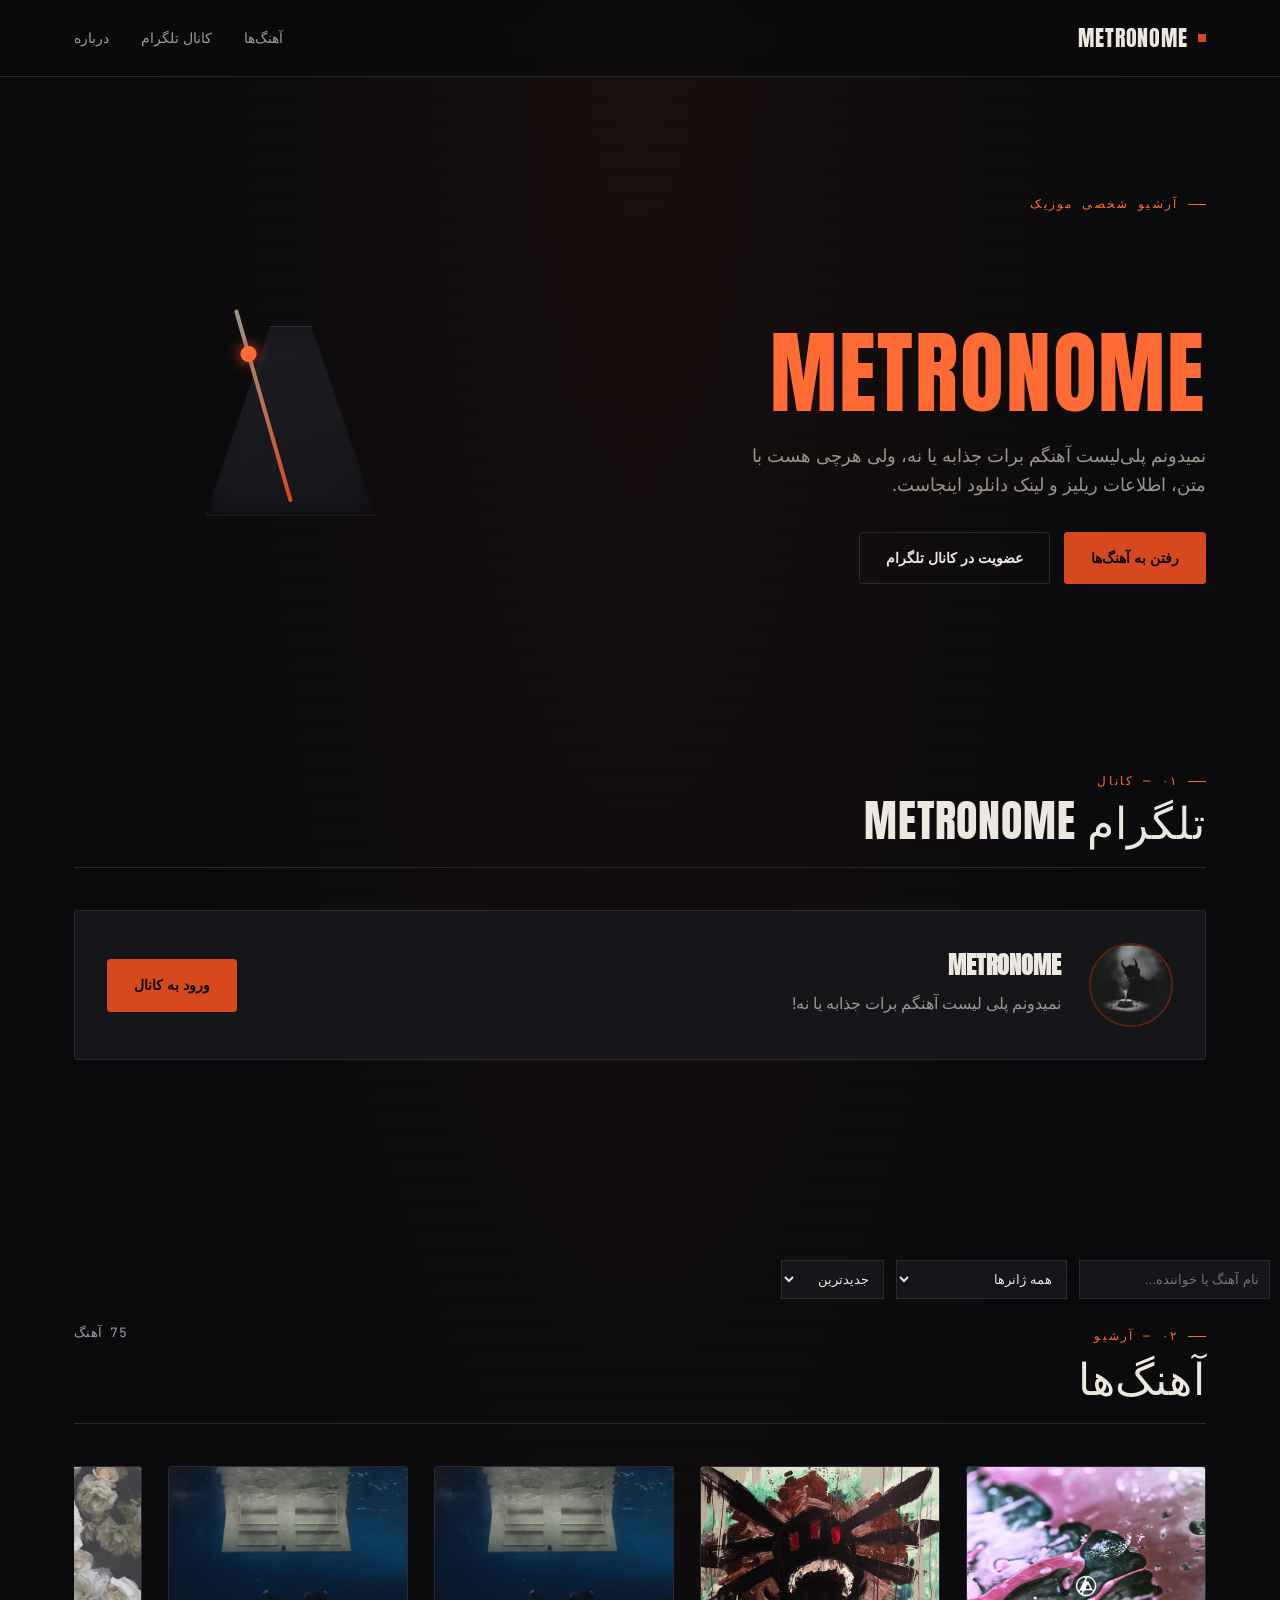
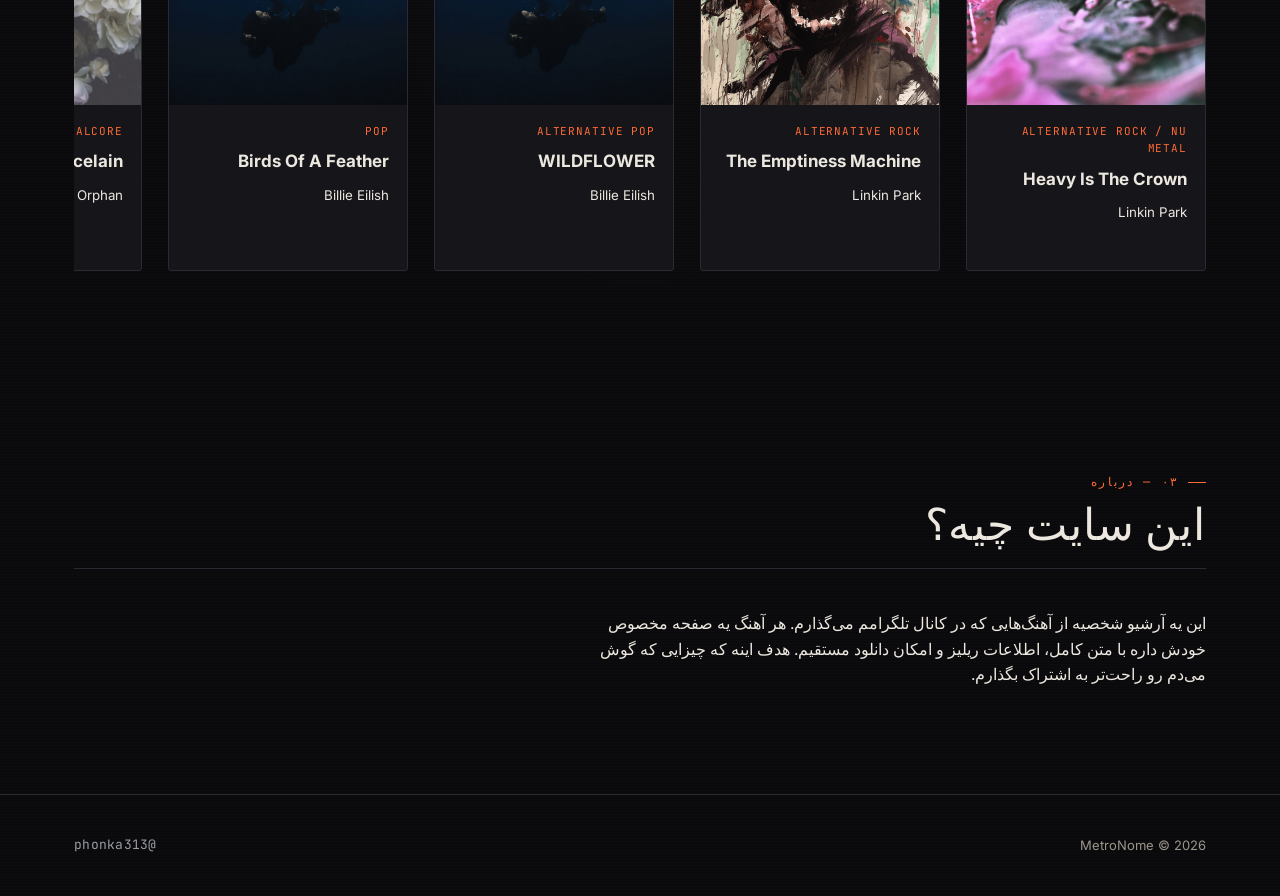
<file: index.html>
<!DOCTYPE html>
<html lang="fa" dir="rtl">
<head>
<meta charset="UTF-8">
<meta name="viewport" content="width=device-width, initial-scale=1.0">
<title>MetroNome — آرشیو موزیک شخصی</title>
<meta name="description" content="آرشیو شخصی آهنگ‌هایی که گوش می‌دم، با متن، اطلاعات ریلیز و امکان دانلود.">
<link rel="stylesheet" href="css/style.css?v=1.0.2">
<link rel="icon" href="uploads/covers/channel.jpg">
<meta property="og:title" content="MetroNome">
<meta property="og:description" content="Music Archive">
<meta property="og:image" content="uploads/covers/og.jpg">
</head>
<body>

<header class="site-header">
  <div class="wrap">
    <a href="index.html" class="logo"><span class="tick"></span> MetroNome</a>
    <nav class="nav-links">
      <a href="#songs">آهنگ‌ها</a>
      <a href="#channel">کانال تلگرام</a>
      <a href="#about">درباره</a>
    </nav>
  </div>
</header>

<section class="hero">
  <div class="wrap hero-grid">
    <div>
      <span class="eyebrow">آرشیو شخصی موزیک</span>
      <h1 class="h-display"><br><em>metronome</em></h1>
      <p class="lede">نمیدونم پلی‌لیست آهنگم برات جذابه یا نه، ولی هرچی هست با متن، اطلاعات ریلیز و لینک دانلود اینجاست.</p>
      <div class="btn-row">
        <a href="#songs" class="btn btn-primary">رفتن به آهنگ‌ها</a>
        <a href="https://t.me/phonka313" target="_blank" rel="noopener" class="btn btn-ghost">عضویت در کانال تلگرام</a>
      </div>
    </div>
    <div class="metronome" aria-hidden="true">
      <div class="metronome-body"></div>
      <div class="metronome-arm"></div>
    </div>
  </div>



</section>

<section id="channel">
  <div class="wrap">
    
<div class="section-head">
      <div>
        <span class="eyebrow">۰۱ — کانال</span>
        <h2 class="h-display">تلگرام MetroNome</h2>
      </div>
    </div>
    <div class="channel-card">
  <img src="uploads/covers/channel.jpg" alt="MetroNome Channel" class="channel-avatar">
  <div class="channel-info">
    <h3>MetroNome</h3>
    <p>نمیدونم پلی لیست آهنگم برات جذابه یا نه!</p>
    
  </div>
  <a href="https://t.me/YourChannel" target="_blank" class="btn btn-primary">ورود به کانال</a>
</div>
  </div>
</section>

<section id="songs">
  <div class="search-sort-bar">
  <input id="search" placeholder="نام آهنگ یا خواننده...">

  <select id="genreFilter">
    <option value="">همه ژانرها</option>
  </select>

  <select id="sortSongs">
    <option value="new">جدیدترین</option>
    <option value="old">قدیمی‌ترین</option>
    <option value="az">A-Z</option>
  </select>
</div>
  <div class="wrap">
    <div class="section-head">
      <div>
        <span class="eyebrow">۰۲ — آرشیو</span>
        <h2 class="h-display">آهنگ‌ها</h2>
      </div>
      <span class="mono-readout" id="song-count"></span>
    </div>
    <div class="song-grid" id="song-grid">
      <div class="mono-readout">در حال بارگذاری آهنگ‌ها...</div>
    </div>
  </div>
</section>

<section id="about">
  <div class="wrap">
    <div class="section-head">
      <div>
        <span class="eyebrow">۰۳ — درباره</span>
        <h2 class="h-display">این سایت چیه؟</h2>
      </div>
    </div>
    <p class="lede" style="max-width:640px">
      این یه آرشیو شخصیه از آهنگ‌هایی که در کانال تلگرامم می‌گذارم. هر آهنگ یه صفحه مخصوص خودش داره با متن کامل،
      اطلاعات ریلیز و امکان دانلود مستقیم. هدف اینه که چیزایی که گوش می‌دم رو راحت‌تر به اشتراک بگذارم.
    </p>
  </div>
</section>

<footer class="site-footer">
  <div class="wrap">
    <span>MetroNome © <span id="year"></span></span>
    <span class="mono-readout"><a href="https://t.me/phonka313" target="_blank" rel="noopener">@phonka313</a></span>
  </div>
</footer>

<script src="js/main.js?v=1.0.2"></script>
</body>
</html>
</file>
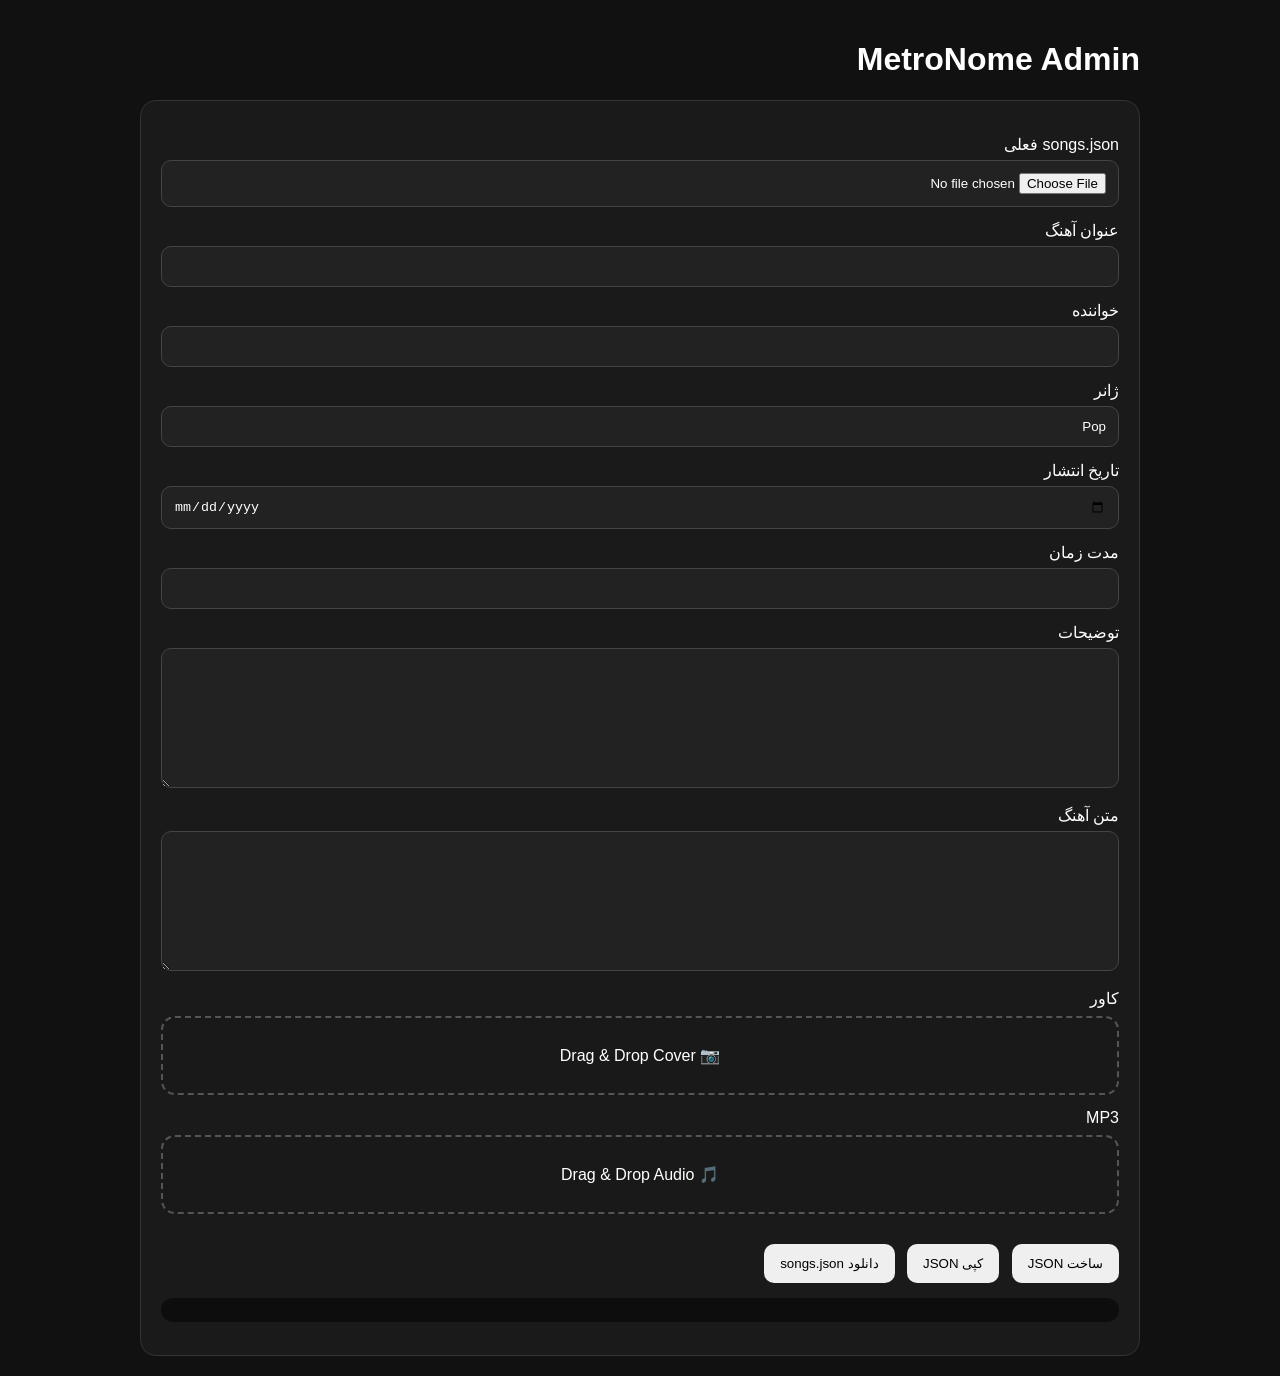
<file: admin.html>
<!DOCTYPE html>
<html lang="fa" dir="rtl">
<head>
<meta charset="UTF-8">
<meta name="viewport" content="width=device-width,initial-scale=1">
<title>MetroNome Admin</title>
<style>
body{background:#111;color:#fff;font-family:tahoma,sans-serif;max-width:1000px;margin:auto;padding:20px}
.card{background:#1a1a1a;border:1px solid #333;border-radius:16px;padding:20px}
input,textarea{width:100%;box-sizing:border-box;background:#222;color:#fff;border:1px solid #444;border-radius:10px;padding:12px;margin-top:6px}
label{display:block;margin-top:14px}
textarea{min-height:140px}
button{padding:12px 16px;margin-top:12px;margin-left:8px;border:none;border-radius:10px;cursor:pointer}
.drop-zone{border:2px dashed #555;border-radius:14px;padding:28px;text-align:center;background:#191919;margin-top:8px;cursor:pointer}
.preview{max-width:220px;border-radius:12px;margin-top:10px;display:none}
#output{background:#0d0d0d;padding:12px;border-radius:12px;white-space:pre-wrap;direction:ltr;text-align:left;margin-top:15px}
</style>
</head>
<body>
<h1>MetroNome Admin</h1>
<div class="card">
<label>songs.json فعلی</label><input type="file" id="songsFile" accept=".json">
<label>عنوان آهنگ</label><input id="title">
<label>خواننده</label><input id="artist">
<label>ژانر</label><input id="genre" value="Pop">
<label>تاریخ انتشار</label><input type="date" id="releaseDate">
<label>مدت زمان</label><input id="duration">
<label>توضیحات</label><textarea id="description"></textarea>
<label>متن آهنگ</label><textarea id="lyrics"></textarea>
<label>کاور</label><div id="coverDrop" class="drop-zone">📷 Drag & Drop Cover</div><input hidden type="file" id="cover" accept="image/*"><img id="coverPreview" class="preview">
<label>MP3</label><div id="audioDrop" class="drop-zone">🎵 Drag & Drop Audio</div><input hidden type="file" id="audio" accept="audio/*">
<br>
<button onclick="generateSong()">ساخت JSON</button>
<button onclick="copyJson()">کپی JSON</button>
<button onclick="downloadSongsJson()">دانلود songs.json</button>
<pre id="output"></pre>
</div>
<script>
let generatedSong=null;
function slugify(t){return t.toLowerCase().replace(/[^\w\s-]/g,'').replace(/\s+/g,'-')}
function generateSong(){
const title=titleEl.value.trim(),artist=artistEl.value.trim();
const slug=slugify(artist+'-'+title);
const cover=coverInput.files[0],audio=audioInput.files[0];
generatedSong={slug,title,artist,genre:genreEl.value,releaseDate:releaseDateEl.value,duration:durationEl.value,cover:cover?`uploads/covers/${slug}.${cover.name.split('.').pop()}`:'',audio:audio?`uploads/audio/${slug}.${audio.name.split('.').pop()}`:'',lyrics:lyricsEl.value,description:descriptionEl.value};
output.textContent=JSON.stringify(generatedSong,null,2);}
function copyJson(){if(!generatedSong)return;navigator.clipboard.writeText(JSON.stringify(generatedSong,null,2));alert('Copied');}
function downloadSongsJson(){if(!generatedSong)return;const f=songsFile.files[0];if(!f)return alert('songs.json?');const r=new FileReader();r.onload=e=>{let s=JSON.parse(e.target.result);s.push(generatedSong);const b=new Blob([JSON.stringify(s,null,2)],{type:'application/json'});const a=document.createElement('a');a.href=URL.createObjectURL(b);a.download='songs.json';a.click();};r.readAsText(f);}
const titleEl=title,artistEl=artist,genreEl=genre,releaseDateEl=releaseDate,durationEl=duration,lyricsEl=lyrics,descriptionEl=description,output=document.getElementById('output');
const coverInput=document.getElementById('cover'),audioInput=document.getElementById('audio');
const coverDrop=document.getElementById('coverDrop'),audioDrop=document.getElementById('audioDrop'),coverPreview=document.getElementById('coverPreview');
coverDrop.onclick=()=>coverInput.click();audioDrop.onclick=()=>audioInput.click();
coverDrop.ondragover=audioDrop.ondragover=e=>{e.preventDefault();}
coverDrop.ondrop=e=>{e.preventDefault();coverInput.files=e.dataTransfer.files;let f=e.dataTransfer.files[0];if(f){coverDrop.innerHTML='✅ '+f.name;coverPreview.src=URL.createObjectURL(f);coverPreview.style.display='block';}}
audioDrop.ondrop=e=>{e.preventDefault();audioInput.files=e.dataTransfer.files;let f=e.dataTransfer.files[0];if(f)audioDrop.innerHTML='🎵 '+f.name;}
</script></body></html>
</file>
<file: css/style.css>
/* ===================================================================
   METRONOME — dark / metal / industrial theme
   Tokens:
   bg #0a0a0c · surface #15151a · surface-2 #1c1c22
   steel #4b4e57 · steel-light #9a9da5
   ember #d6491f · ember-dim #7a2a10
   bone #ece7df · bone-dim #9b958a
   display: Anton · body: Inter · mono: JetBrains Mono
   =================================================================== */

@import url('https://fonts.googleapis.com/css2?family=Anton&family=Inter:wght@400;500;600;700&family=JetBrains+Mono:wght@400;500&display=swap');

:root {
  --bg: #0a0a0c;
  --surface: #15151a;
  --surface-2: #1c1c22;
  --line: #2a2a32;
  --steel: #4b4e57;
  --steel-light: #9a9da5;
  --ember: #d6491f;
  --ember-bright: #ff6a35;
  --ember-dim: #5a2410;
  --bone: #ece7df;
  --bone-dim: #9b958a;

  --font-display: 'Anton', sans-serif;
  --font-body: 'Inter', sans-serif;
  --font-mono: 'JetBrains Mono', monospace;

  --radius: 3px;
  --ease: cubic-bezier(0.22, 1, 0.36, 1);
}

* { box-sizing: border-box; }

html { scroll-behavior: smooth; }

@media (prefers-reduced-motion: reduce) {
  html { scroll-behavior: auto; }
  *, *::before, *::after {
    animation-duration: 0.001ms !important;
    animation-iteration-count: 1 !important;
    transition-duration: 0.001ms !important;
  }
}

body {
  margin: 0;
  background: var(--bg);
  background-image:
    radial-gradient(ellipse at top, rgba(214, 73, 31, 0.07), transparent 55%),
    repeating-linear-gradient(0deg, rgba(255,255,255,0.012) 0px, rgba(255,255,255,0.012) 1px, transparent 1px, transparent 3px);
  color: var(--bone);
  font-family: var(--font-body);
  line-height: 1.6;
  -webkit-font-smoothing: antialiased;
}

a { color: inherit; text-decoration: none; }

::selection { background: var(--ember); color: var(--bg); }

:focus-visible {
  outline: 2px solid var(--ember-bright);
  outline-offset: 3px;
}

.wrap {
  max-width: 1180px;
  margin: 0 auto;
  padding: 0 24px;
}

/* ---------- Typography ---------- */

.h-display {
  font-family: var(--font-display);
  text-transform: uppercase;
  letter-spacing: 0.02em;
  font-weight: 400;
  color: var(--bone);
  line-height: 1.05;
}

.eyebrow {
  font-family: var(--font-mono);
  font-size: 12px;
  letter-spacing: 0.18em;
  text-transform: uppercase;
  color: var(--ember-bright);
  display: inline-flex;
  align-items: center;
  gap: 10px;
}

.eyebrow::before {
  content: '';
  width: 18px;
  height: 1px;
  background: var(--ember-bright);
}

.mono-readout {
  font-family: var(--font-mono);
  color: var(--steel-light);
  font-size: 13px;
  letter-spacing: 0.02em;
}

/* ---------- Header ---------- */

.site-header {
  position: sticky;
  top: 0;
  z-index: 50;
  background: rgba(10, 10, 12, 0.82);
  backdrop-filter: blur(10px);
  border-bottom: 1px solid var(--line);
}

.site-header .wrap {
  display: flex;
  align-items: center;
  justify-content: space-between;
  height: 76px;
}

.logo {
  font-family: var(--font-display);
  font-size: 22px;
  letter-spacing: 0.04em;
  text-transform: uppercase;
  display: flex;
  align-items: center;
  gap: 10px;
}

.logo .tick {
  width: 8px;
  height: 8px;
  background: var(--ember);
  display: inline-block;
  animation: tick-glow 1.6s steps(2, jump-none) infinite;
}

@keyframes tick-glow {
  0%, 49% { background: var(--ember); box-shadow: 0 0 8px var(--ember); }
  50%, 100% { background: var(--ember-dim); box-shadow: none; }
}

.nav-links {
  display: flex;
  gap: 32px;
  font-size: 14px;
  font-weight: 500;
  color: var(--steel-light);
}

.nav-links a {
  position: relative;
  padding: 4px 0;
  transition: color 0.25s var(--ease);
}

.nav-links a:hover { color: var(--bone); }

.nav-links a::after {
  content: '';
  position: absolute;
  left: 0; bottom: -2px;
  width: 0; height: 1px;
  background: var(--ember);
  transition: width 0.3s var(--ease);
}

.nav-links a:hover::after { width: 100%; }

/* ---------- Hero ---------- */

.hero {
  padding: 110px 0 90px;
  position: relative;
  overflow: hidden;
}

.hero-grid {
  display: grid;
  grid-template-columns: 1.2fr 0.8fr;
  gap: 48px;
  align-items: center;
}

.hero h1 {
  font-size: clamp(48px, 7vw, 92px);
  margin: 18px 0 22px;
}

.hero h1 em {
  font-style: normal;
  color: var(--ember-bright);
}

.hero p.lede {
  font-size: 18px;
  color: var(--bone-dim);
  max-width: 480px;
  margin-bottom: 32px;
}

.btn-row { display: flex; gap: 14px; flex-wrap: wrap; }

.btn {
  font-family: var(--font-body);
  font-weight: 600;
  font-size: 14px;
  padding: 14px 26px;
  border-radius: var(--radius);
  border: 1px solid var(--line);
  cursor: pointer;
  transition: transform 0.25s var(--ease), box-shadow 0.25s var(--ease), background 0.25s var(--ease), border-color .25s var(--ease);
  display: inline-flex;
  align-items: center;
  gap: 10px;
}

.btn-primary {
  background: var(--ember);
  color: #0a0a0c;
  border-color: var(--ember);
}

.btn-primary:hover {
  background: var(--ember-bright);
  transform: translateY(-2px);
  box-shadow: 0 10px 30px -8px rgba(255, 106, 53, 0.55);
}

.btn-ghost {
  background: transparent;
  color: var(--bone);
  border-color: var(--line);
}

.btn-ghost:hover {
  background: var(--surface-2);
  border-color: var(--ember-dim);
  color: var(--ember-bright);
  transform: translateY(-2px);
}

/* Metronome signature element */

.metronome {
  width: 220px;
  height: 260px;
  margin: 0 auto;
  position: relative;
  perspective: 800px;
}

.metronome-body {
  position: absolute;
  bottom: 0;
  left: 50%;
  transform: translateX(-50%);
  width: 170px;
  height: 190px;
  background: linear-gradient(160deg, var(--surface-2), var(--surface));
  border: 1px solid var(--line);
  clip-path: polygon(38% 0%, 62% 0%, 100% 100%, 0% 100%);
  box-shadow: 0 30px 60px -20px rgba(0,0,0,0.7), inset 0 0 30px rgba(0,0,0,0.4);
}

.metronome-arm {
  position: absolute;
  bottom: 14px;
  left: 50%;
  width: 4px;
  height: 200px;
  background: linear-gradient(to top, var(--ember), var(--bone-dim));
  transform-origin: bottom center;
  transform: translateX(-50%) rotate(-16deg);
  animation: swing 1.6s ease-in-out infinite;
  border-radius: 2px;
}

.metronome-arm::after {
  content: '';
  position: absolute;
  top: 38px;
  left: 50%;
  transform: translateX(-50%);
  width: 16px;
  height: 16px;
  background: var(--ember-bright);
  border-radius: 50%;
  box-shadow: 0 0 14px var(--ember);
}

@keyframes swing {
  0%, 100% { transform: translateX(-50%) rotate(-16deg); }
  50% { transform: translateX(-50%) rotate(16deg); }
}

/* ---------- Sections ---------- */

section { padding: 90px 0; }

.section-head {
  display: flex;
  align-items: baseline;
  justify-content: space-between;
  margin-bottom: 42px;
  flex-wrap: wrap;
  gap: 14px;
  border-bottom: 1px solid var(--line);
  padding-bottom: 24px;
}

.section-head h2 {
  font-size: clamp(30px, 4vw, 44px);
  margin: 6px 0 0;
}

/* ---------- Telegram channel card ---------- */

.channel-card {
  display: grid;
  grid-template-columns: auto 1fr auto;
  align-items: center;
  gap: 28px;
  background: var(--surface);
  border: 1px solid var(--line);
  border-radius: var(--radius);
  padding: 32px;
  position: relative;
  overflow: hidden;
}

.channel-card::before {
  content: '';
  position: absolute;
  inset: 0;
  background: linear-gradient(120deg, transparent 40%, rgba(214,73,31,0.08) 50%, transparent 60%);
  background-size: 250% 250%;
  animation: sheen 6s ease-in-out infinite;
  pointer-events: none;
}

@keyframes sheen {
  0% { background-position: 0% 0%; }
  50% { background-position: 100% 100%; }
  100% { background-position: 0% 0%; }
}

.channel-avatar {
  width: 84px;
  height: 84px;
  border-radius: 50%;
  background: var(--surface-2);
  border: 2px solid var(--ember-dim);
  object-fit: cover;
  flex-shrink: 0;
}

.channel-info h3 {
  font-family: var(--font-display);
  font-size: 24px;
  text-transform: uppercase;
  margin: 0 0 6px;
}

.channel-info p {
  color: var(--bone-dim);
  margin: 0 0 8px;
  max-width: 520px;
}

.channel-subs {
  font-family: var(--font-mono);
  font-size: 13px;
  color: var(--ember-bright);
}

/* ---------- Song row (horizontal sweep/scroll) + 3D tilt cards ---------- */

.song-grid {
  display: flex;
  gap: 26px;
  overflow-x: auto;
  overflow-y: hidden;
  scroll-snap-type: x proximity;
  -webkit-overflow-scrolling: touch;
  padding-bottom: 14px;
  cursor: grab;
  user-select: none;
  scrollbar-width: thin;
  scrollbar-color: var(--ember-dim) var(--surface);
}

.song-grid.dragging {
  cursor: grabbing;
  scroll-snap-type: none;
}

.song-grid::-webkit-scrollbar {
  height: 6px;
}

.song-grid::-webkit-scrollbar-track {
  background: var(--surface);
  border-radius: 10px;
}

.song-grid::-webkit-scrollbar-thumb {
  background: var(--ember-dim);
  border-radius: 10px;
}

.song-grid::-webkit-scrollbar-thumb:hover {
  background: var(--ember);
}

.song-card {
  perspective: 900px;
  flex: 0 0 240px;
  scroll-snap-align: start;
}

.song-card .tilt-inner {
  background: var(--surface);
  border: 1px solid var(--line);
  border-radius: var(--radius);
  overflow: hidden;
  transform-style: preserve-3d;
  transition: transform 0.15s ease-out, border-color 0.3s var(--ease);
  cursor: pointer;
  height: 100%;
}

.song-card:hover .tilt-inner {
  border-color: var(--ember-dim);
}

.song-cover-wrap {
  position: relative;
  width: 100%;
  aspect-ratio: 1 / 1;
  background: var(--surface-2);
  overflow: hidden;
}

.song-cover-wrap img {
  width: 100%;
  height: 100%;
  object-fit: cover;
  transform: translateZ(0) scale(1.02);
  transition: transform 0.4s var(--ease);
}

.song-card:hover .song-cover-wrap img { transform: scale(1.1); }

.song-cover-wrap::after {
  content: '▶';
  position: absolute;
  inset: 0;
  display: flex;
  align-items: center;
  justify-content: center;
  font-size: 22px;
  color: var(--bone);
  background: rgba(10,10,12,0.45);
  opacity: 0;
  transition: opacity 0.3s var(--ease);
}

.song-card:hover .song-cover-wrap::after { opacity: 1; }

.song-meta { padding: 18px; transform: translateZ(20px); }

.song-meta .genre-tag {
  font-family: var(--font-mono);
  font-size: 11px;
  letter-spacing: 0.08em;
  text-transform: uppercase;
  color: var(--ember-bright);
  display: block;
  margin-bottom: 8px;
}

.song-meta h4 {
  font-size: 17px;
  font-weight: 700;
  margin: 0 0 6px;
  color: var(--bone);
}

.song-meta .date {
  font-family: var(--font-mono);
  font-size: 12px;
  color: var(--bone-dim);
}

.empty-state {
  text-align: center;
  padding: 70px 20px;
  color: var(--bone-dim);
  border: 1px dashed var(--line);
  border-radius: var(--radius);
  font-family: var(--font-mono);
}

/* ---------- Footer ---------- */

.site-footer {
  border-top: 1px solid var(--line);
  padding: 40px 0;
  color: var(--bone-dim);
  font-size: 13px;
}

.site-footer .wrap {
  display: flex;
  justify-content: space-between;
  flex-wrap: wrap;
  gap: 12px;
}

/* ---------- Song detail page ---------- */

.song-detail {
  padding: 60px 0 100px;
}

.back-link {
  font-family: var(--font-mono);
  font-size: 13px;
  color: var(--steel-light);
  display: inline-flex;
  align-items: center;
  gap: 8px;
  margin-bottom: 36px;
  transition: color 0.25s var(--ease);
}

.back-link:hover { color: var(--ember-bright); }

.detail-grid {
  display: grid;
  grid-template-columns: 360px 1fr;
  gap: 48px;
}

.cover-img { width: 100%; border-radius: 16px; }

.lyrics-block {
  white-space: pre-wrap;
  color: var(--bone-dim);
  line-height: 2;
  font-size: 16px;
  direction: ltr;
  text-align: left;
}

/* ---------- Responsive ---------- */

@media (max-width: 860px) {
  .hero-grid { grid-template-columns: 1fr; }
  .nav-links { display: none; }
  .detail-grid { grid-template-columns: 1fr; }
  .channel-card { grid-template-columns: 1fr; text-align: center; }
  .song-card { flex: 0 0 200px; }
}


/* =========
================
   MetroNome Player
   ========================= */

.player-card{
    background:#111;
    border-radius:18px;
    padding:16px;
    margin-top:20px;
}

.player-controls{
    display:flex;
    align-items:center;
    gap:12px;
}

.play-btn{
    width:44px;
    height:44px;
    border-radius:50%;
    border:none;
    cursor:pointer;
    background:#fff;
    color:#000;
    font-size:16px;
    flex-shrink:0;
}

/* ===== PROGRESS WRAP ===== */
.progress-wrap{
    flex:1;
    display:flex;
    flex-direction:column;
    gap:6px;
    direction: ltr;
}

/* ===== PROGRESS BAR (single definition; --val is set by song.js on every
   timeupdate and drives the played-portion fill) ===== */
input[type="range"].progress{
    --val: 0%;
    width:100%;
    height:6px;
    border-radius:10px;
    appearance:none;
    -webkit-appearance:none;
    background: linear-gradient(to right, var(--ember) var(--val), #333 var(--val));
    outline:none;
    cursor:pointer;
}

input[type="range"].progress::-webkit-slider-runnable-track{
    height:6px;
    border-radius:10px;
    background:transparent;
}

input[type="range"].progress::-webkit-slider-thumb{
    appearance:none;
    -webkit-appearance:none;
    width:16px;
    height:16px;
    border-radius:50%;
    background:#fff;
    cursor:pointer;
    margin-top:-5px;
}

input[type="range"].progress::-moz-range-track{
    height:6px;
    border-radius:10px;
    background:#333;
}

input[type="range"].progress::-moz-range-progress{
    height:6px;
    border-radius:10px;
    background: var(--ember);
}

input[type="range"].progress::-moz-range-thumb{
    width:16px;
    height:16px;
    border-radius:50%;
    background:#fff;
    cursor:pointer;
    border:none;
}

/* ===== TIME ROW ===== */
.time-row{
    font-size:12px;
    opacity:0.7;
    display:flex;
    justify-content:space-between;
}

/* ===== MOBILE IMPROVEMENT ===== */
@media (max-width:600px){
    .play-btn{
        width:50px;
        height:50px;
    }

    input[type="range"].progress::-webkit-slider-thumb{
        width:18px;
        height:18px;
    }

    input[type="range"].progress::-moz-range-thumb{
        width:18px;
        height:18px;
    }
}

.action-row{display:flex;gap:10px;flex-wrap:wrap;margin-top:12px}

/* prev/next nav: put "بعدی" on the right, "قبلی" on the left */
#navSongs{flex-direction:row-reverse}

@media(max-width:768px){
.detail-grid{display:block!important}
.action-row .btn,.action-row a{width:100%;text-align:center;box-sizing:border-box}
.search-sort-bar>*{width:100%}
}

.search-sort-bar{display:flex;gap:12px;margin:20px 10px;flex-wrap:wrap}
.search-sort-bar input,.search-sort-bar select{background:#15151a;color:#ece7df;border:1px solid #2a2a32;padding:10px}
</file>
